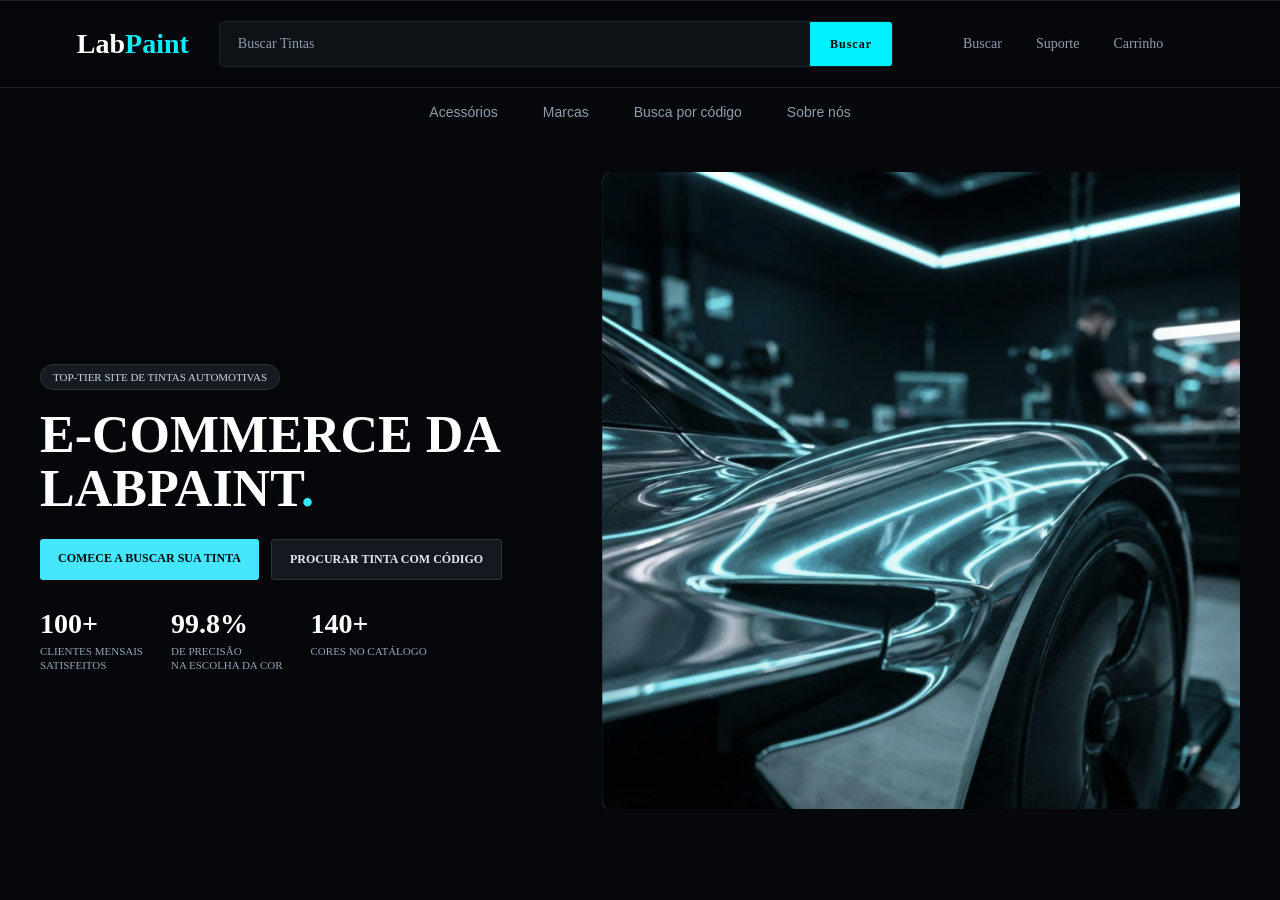
<file: index.html>
<!DOCTYPE html>
<html lang="pt-BR">
<head>
    <meta charset="UTF-8">
    <meta name="viewport" content="width=device-width, initial-scale=1.0">
    <title>Labpaint - Landpage</title>

    <!-- Folhas de estilo -->
    <link rel="stylesheet" href="./estilos/estilo-global.css">
    <link rel="stylesheet" href="./kennedy/uiux.css">
    <link rel="stylesheet" href="./estilos/landpage.css">
    <link rel="stylesheet" href="./kennedy/uiux.css">
    <link rel="stylesheet" href="./emerson/estilo.css">
    <link rel="stylesheet" href="./eduarda/style.css">
    <link rel="stylesheet" href="./simone/estilo.css">
    <link rel="stylesheet" href="./vera/style.css">
</head>
<body>
    <!-- Container que segura as Seções -->
    <div id="container">

        <!-- == Seção1  header + nav-bar + hero-section (primeira seção visível do site) == -->
        <section class="cor-fundo-escura section-pagina">
            <!--1. Cabeçalho -->
            <header class="site-header">
                <div class="logo">
                    <h2 class="logo">Lab<span>Paint</span></h2>
                </div>
                <div class="contato">
                    <p>Telefone: (81) 3444-4444</p>
                    <p>E-mail: contato@labpaint.com.br</p>
                </div>
                <div class="search-container">
                    <input
                    type="text"
                    class="search-input"
                    placeholder="Buscar Tintas"
                    >
                    <button class="search-button">
                    Buscar
                    </button>

                </div>
                
                <nav class="main-nav">
                    
                    <a href="#">Buscar</a>
                    <a href="#">Suporte</a>
                    <a href="#">Carrinho</a>

            </header>
            <!--2. Barra de navegação -->
            <nav class="barra-navegacao">
                <ul>
                    <li><a href="#">Acessórios</a></li>
                    <li><a href="#">Marcas</a></li>
                    <li><a href="#">Busca por código</a></li>
                    <li><a href="#">Sobre nós</a></li>
                </ul>
            </nav>
            <!--3. Seção Hero com imagem de amostra -->
            <div id="section-hero" class="hero-centralizado">
                <div id="text-hero">
                    <span class="hero-badge">TOP-TIER SITE DE TINTAS AUTOMOTIVAS</span>
                    <h1>E-COMMERCE DA<br>LABPAINT<span>.</span></h1>
                    <div class="hero-acoes">
                        <a href="#buscar-tintas">COMECE A BUSCAR SUA TINTA</a>
                        <a href="#buscar-codigo">PROCURAR TINTA COM CÓDIGO</a>
                    </div>
                    <div class="hero-metricas">
                        <div>
                            <strong>100+</strong>
                            <span>CLIENTES MENSAIS<br>SATISFEITOS</span>
                        </div>
                        <div>
                            <strong>99.8%</strong>
                            <span>DE PRECISÃO<br>NA ESCOLHA DA COR</span>
                        </div>
                        <div>
                            <strong>140+</strong>
                            <span>CORES NO CATÁLOGO</span>
                        </div>
                    </div>
                </div>
                <div id="image-hero">
                    <img src="./kennedy/images/hero.png" alt="Pintura automotiva metálica">
                </div>
            </div>
        </section>

        <!-- == Seção2 main-content == -->
        <section class="cor-fundo-clara section-pagina">
            <div class="conteudo-centralizado">
                <!-- Cards -->
                <div class="subtexto">
                    <span>- nossos produtos</span>
                    <h1>Finalizações Detalhadas</h1>
                    <p>quatro tipos de coating para o seu automóvel</p>
                </div>
                <div class="container-card">
                    <section class="card">
                        <img src="./kennedy/images/card-metalic-gloss.png" alt="Image description">
                        <strong>Gloss metálico</strong>
                        <ul>
                            <li>Ipsum dolor sit amet consecteur at disAute fugiat adipisicing.</li>
                        </ul>
                    </section>
                    <section class="card">
                        <img src="./kennedy/images/card-efeito-perolado.png" alt="Image description">
                        <strong>Efeito perolado</strong>
                        <ul>
                            <li>Ipsum dolor sit amet consecteur at disAute fugiat adipisicing.</li>
                        </ul>
                    </section>
                    <section class="card">
                        <img src="./kennedy/images/card-vanta-reluzente.png" alt="Image description">
                        <strong>Vanta reluzente</strong>
                        <ul>
                            <li>Ipsum dolor sit amet consecteur at disAute fugiat adipisicing.</li>
                        </ul>
                    </section>
                    <section class="card">
                        <img src="./kennedy/images/card-matte-liquido.png" alt="Image description">
                        <strong>Matte líquido</strong>
                        <ul>
                            <li>Ipsum dolor sit amet consecteur at disAute fugiat adipisicing.</li>
                        </ul>
                    </section>
                </div>
            </div>
        </section>

        <!-- == Seção3 main-content + footer == -->
        <section class="cor-fundo-escura section-pagina">
            <div class="conteudo-centralizado footer-content">
                    <section class="card">
                        <div class="footer-container">
                            <div class="footer-col">
                                <h2 class="logo" style="margin-bottom: 15px;">Lab<span>Paint</span></h2>
                                <p>
                                    Qualidade e tecnologia em tintas automotivas.
                                    As melhores soluções para renovar e proteger
                                    a pintura do seu veículo.
                                </p>
                            </div>

                            <nav class="footer-col">
                                <h3>Links rápidos</h3>
                                <ul>
                                    <li><a href="index.html">Início</a></li>
                                    <li><a href="#produtos">Produtos</a></li>
                                    <li><a href="#servicos">Serviços</a></li>
                                    <li><a href="#contato">Contato</a></li>
                                </ul>
                            </nav>

                            <div class="footer-col">
                                <h3>Fale Conosco</h3>
                                <p>Telefone: (81) 3444-4444</p>
                                <p>E-mail: contato@labpaint.com.br</p>
                                <p>Atendimento: Segunda a Sexta, das 8h às 18h e 
                                    Sábado, das 8h às 13h
                                </p>
                            </div>
                        </div>
                </section>
            </div>
            <footer class="footer-lapbpaint">
                <p>
                    &copy;2026 LabPaint Tintas Automotivas.
                </p>
                <p>
                    Todos os Direitos Reservados.
                </p>
            </footer>
        </section>

    </div>
</body>

</html>
</file>
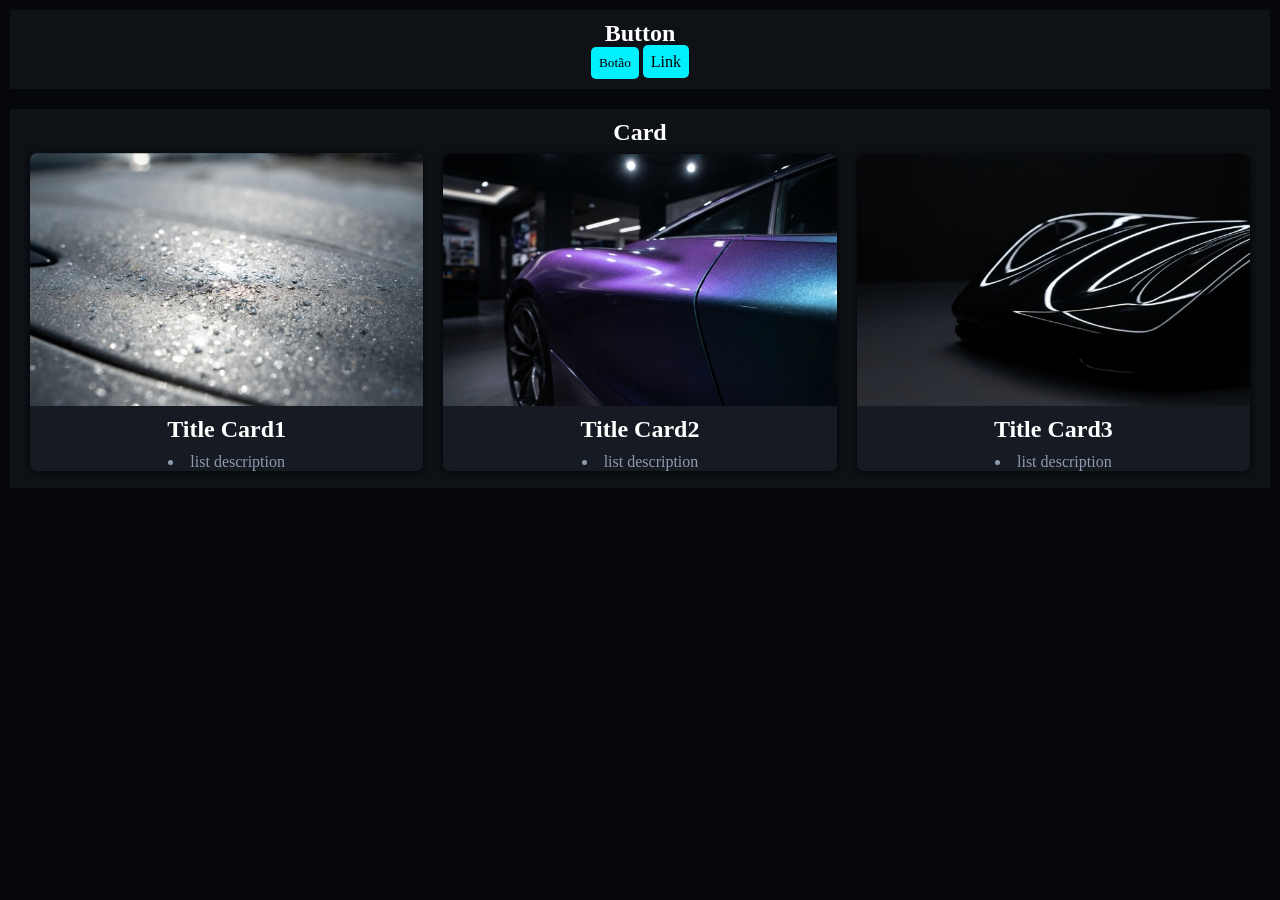
<file: kennedy/uiux-references.html>
<!DOCTYPE html>
<html lang="en">
<head>
    <meta charset="UTF-8">
    <meta name="viewport" content="width=d, initial-scale=1.0">
    <title>UI/UX reference sheet</title>
    <!-- Global stylesheet -->
    <link rel="stylesheet" href="../estilos/estilo-global.css">

    <!-- Ui/Ux stylesheet -->
    <link rel="stylesheet" href="./uiux.css">
    <style>
        #uiux-page {
            display: grid;
            background-color: var(--cor-alternada1);
            grid-template-columns: 1fr;
        }
        body > section {
            background-color: var(--cor-alternada2);
            margin: 10px;
            padding: 10px;
            text-align: center;
        }

    </style>
</head>
<body id="uiux-page">
    <!-- Button -->
    <section>
        <h2>Button</h2>
        <button class="estilo-botao">Botão</button>
        <a class="estilo-botao" href="#">Link</a>
    </section>
    <!-- Card -->
    <section>
        <h2>Card</h2>
        <div class="container-card">
            <section class="card">
                <img src="./images/card-metalic-gloss.png">
                <strong style="font-size: 1.5rem;">Title Card1</strong>
                    <ul>
                        <li>list description</li>
                    </ul>
            </section>
            <section class="card">
                <img src="./images/card-efeito-perolado.png">
                <strong style="font-size: 1.5rem;">Title Card2</strong>
                    <ul>
                        <li>list description</li>
                    </ul>
            </section>
            <section class="card">
                <img src="./images/card-vanta-reluzente.png">
                <strong style="font-size: 1.5rem;">Title Card3</strong>
                    <ul>
                        <li>list description</li>
                    </ul>
            </section>
        </div>
    </section>
</body>
</html>
</file>
<file: estilos/estilo-global.css>
/* Definição padrão de comportamento de todos os elementos do site */
* {
    box-sizing: border-box;
    padding: 0px;
    margin: 0px;
    font-family: Verdana;
}

/* VARIÁVEIS GLOBAIS */
 :root {
    /* Tema escuro

    A otimizar, não tirar de comentário - Kennedy
    --cor-alternada1: #06070a;
    --cor-alternada2: #0e1116;
*/
    /* Espaçamento entre laterais da página em main-content */
    --espaco-horizontal: 40px;

    /* Duração de animação */
    --duracao-animacao: 0.3s;

    /* Temas global */
    --cor-ui: #00F0FF;
    --cor-ui-hover: #72e7fa;
    --cor-fundo: #06070A;
    --cor-fora: #0E1116;
    --cor-card: #161A22;
    --cor-texto: #FFFFFF;
    --cor-link: #8F9CAE;
    --cor-borda: #1E242F;

    /* Tema claro */
    /* Fundo */
    /* --cor-alternada1: #d2dce7;
    --cor-alternada2: #FFFFFF;
    --cor-sombra: rgb(191, 201, 206); */
    --cor-alternada1: var(--cor-fundo);
    --cor-alternada2: var(--cor-fora);
    --cor-sombra: black;

    /* Botão e link */
    --cor-botao: var(--cor-ui);
    --cor-botao-hover: rgb(87, 170, 218);
}

/* Definições globais de body */
body {
    color: var(--cor-texto);
    background-color: var(--cor-fundo);
    display: flex;
    justify-content: center;
}
</file>
<file: kennedy/uiux.css>
/* Button */
.estilo-botao {
    background-color: var(--cor-botao);
    border: none;
    border-radius: 5px;
    padding: 0.5rem;
    text-decoration: none;
    color: black;

    /* Transição de Animação */
    transition: background-color var(--duracao-animacao) ease;
}
.estilo-botao:hover {
    background-color: var(--cor-botao-hover);
}

/* Card */
.container-card {
    display: flex;
    align-items: center;
    margin: auto;
    flex-direction: row;
    flex-wrap: wrap;
    width: 100%;
    justify-content: center;
}
.card {
    display: flex;
    flex-direction: column;
    border-radius: 7px;
    background-color: var(--cor-card);
    flex: 1;
    margin-inline: 10px;
    margin-block: 7px;
    box-shadow: 0 1px 10px -1px var(--cor-sombra);
    overflow: hidden;
    max-width: 35vw;
    min-width: 140px;
}
.card img {
    width: 100%;
    object-fit: cover;
}

.card strong {
    text-align: center;
    font-size: 1.5rem;
    padding: 10px;
}

.card ul {
    list-style-position: inside;
}

.card ul * {
    color: var(--cor-link);
}

/* Define responsividade para os layouts em aspecto de retrato */
@media (orientation: portrait) {
    .card {
        max-width: 40vw;
        font-size: 2cqw;
    }
    .card strong {
        font-size: 3cqw;
    }
    .card img {
        aspect-ratio: initial;
    }
}
</file>
<file: estilos/landpage.css>
/* Container substitui body e tem rolagem magnética (snap) */
#container {
    height: 100vh;
    overflow-y: scroll;
    scroll-snap-type: y proximity;
}

/* Seções-página (seção1, seção2, seção3) */
.section-pagina {
    display: flex;
    flex-direction: column;
    height: 100vh;
    /* width: 100vw; Problema de rolagem horizontal*/
    scroll-snap-align: start;
}
/* Div do conteúdo principal (rosa) */
.conteudo-centralizado {
    display: flex;
    flex-direction: column;
    flex: 1;
    height: 100%;
    margin: 50px var(--espaco-horizontal); 
    /* Adicionar media query pra compensar valores fixos (antes: 100%) - Kennedy */
}

/* Cores de fundo das seções-página */
.cor-fundo-escura {
    background-color: var(--cor-fundo);
}
.cor-fundo-clara {
    background-color: var(--cor-fora);
}

/* Estilos do cabeçalho */
header {
    background-color: rgb(76, 76, 238);
    /* NÃO MODIFICAR O TAMANHO DO HEADER, JÁ ESTÁ RESPONSIVO */
    height: 6vh;
    max-height: 150px;
    min-height: 65px;
    padding: 0 var(--espaco-horizontal);
}

/* Estilos da barra de navegação */
nav {
    padding: 0 var(--espaco-horizontal);
}

/* Seção hero (hero-content) */
#section-hero {
    display: grid;
    grid-template-columns: 1fr 1fr;
}
/* Div do conteúdo hero */
.hero-centralizado {
    height: 100%;
    margin: 0 var(--espaco-horizontal);
}
.card ul {
    margin: 10px;
}

.subtexto span {
    color: var(--cor-ui);
}
.subtexto p {
    color: var(--cor-link);
}

/* Footer */
footer {
    background-color: rgb(59, 59, 59);
}

/* Hero section */
#section-hero.hero-centralizado {
    display: flex;
    align-items: center;
    justify-content: center;
    gap: 40px;
    padding: 36px 0;
    color: #ffffff;
}

#text-hero {
    width: 52%;
}

.hero-badge {
    display: inline-block;
    padding: 6px 12px;
    background-color: #161b22;
    border: 1px solid #2a323d;
    border-radius: 20px;
    font-size: 11px;
    color: #cbd5e1;
}

#text-hero h1 {
    margin: 18px 0 22px;
    font-size: 52px;
    line-height: 1.05;
    color: #ffffff;
}

#text-hero h1 span {
    color: #38e8ff;
}

.hero-acoes {
    display: flex;
    gap: 12px;
    margin-bottom: 28px;
}

.hero-acoes a {
    display: inline-block;
    padding: 12px 18px;
    font-size: 12px;
    font-weight: bold;
    text-decoration: none;
    border-radius: 3px;
}

.hero-acoes a:first-child {
    background-color: #46e6ff;
    color: #070b10;
}

.hero-acoes a:last-child {
    background-color: #141920;
    color: #e2e8f0;
    border: 1px solid #2d3540;
}

.hero-metricas {
    display: flex;
    gap: 28px;
}

.hero-metricas div {
    display: flex;
    flex-direction: column;
    gap: 4px;
}

.hero-metricas strong {
    font-size: 28px;
    color: #ffffff;
}

.hero-metricas span {
    font-size: 11px;
    line-height: 1.3;
    color: #94a3b8;
}

#image-hero {
    height: 100%;
}

#image-hero img {
    display: block;
    width: 100%;
    height: auto;
    border-radius: 6px;
}

@media (max-width: 820px) {
    #section-hero.hero-centralizado {
        flex-direction: column;
    }

    #text-hero,
    #image-hero {
        width: 100%;
    }
}
</file>
<file: emerson/estilo.css>
.footer-lapbpaint {
    width: 100%;
    min-height: 76px;
    padding: 20px 16px;
    display: flex;
    flex-direction: column;
    align-items: center;
    justify-content: center;
    text-align: center;
    background-color: #101116;
    color: #9299a8;
    font-size: 13px;
    line-height: 1.35;
}

@media (max-width: 600px) {
    .footer-lapbpaint {
        padding: 16px 10px;
        font-size: 13px;
    }
}
</file>
<file: eduarda/style.css>
/*OBS: Substituí todos os seletores 'nav' pela sua classe .barra-navegacao
pois se uma página possuir mais de uma tag nav, todas irão ser afetadas pelo estilo */

.barra-navegacao{
    background-color: var(--cor-fundo);
    padding: 15px;
}

.barra-navegacao ul{
    display: flex;
    justify-content: center;
    align-items: center;
    gap: 45px;
    list-style: none;
}

.barra-navegacao ul li a{
    color: var(--cor-link);
    text-decoration: none;
    font-size: 14px;
    font-family: Arial, sans-serif;
    transition: color 0.3s;
}

.barra-navegacao ul li a:hover{
    color: var(--cor-ui);
}

@media (max-width: 600px) {
    .barra-navegacao ul {
        flex-wrap: wrap;
        gap: 20px;
    }
}
</file>
<file: simone/estilo.css>
/* Removi Body, conteudo de exemplo, e o footer que era
trabalho de outro ramo padronizei as cores e troquei
a classe 'footer' pra colocar tudo dentro de um card */


/* RODAPÉ */
.footer-content .card {
    border-top: 3px solid var(--cor-ui);
    max-width: initial;
}

.footer-container {
    display: grid;
    grid-template-columns: repeat(3, minmax(0, 1fr));
    gap: 35px;
    max-width: 1200px;
    margin: 0 auto;
    padding: 40px 20px;
}

.footer-col h3 {
    margin: 0 0 20px;
    color: var(--cor-ui);
    font-size: 18px;
}

.footer-col p {
    margin: 0 0 10px;
    color: var(--cor-link);
    line-height: 1.7;
}

.logo {
    color: #ffffff;
    font-size: 28px;
}

.logo > span {
    color: var(--cor-ui);
}

.footer-col ul {
    list-style: none;
}

.footer-col li {
    margin-bottom: 12px;
}

.footer-col a {
    color: var(--cor-link);
    text-decoration: none;
    transition: color 0.2s ease, padding-left 0.2s ease;
}

.footer-col a:hover,
.footer-col a:focus-visible {
    color: var(--cor-ui);
    padding-left: 5px;
}

/* TABLETS E CELULARES */
@media (max-width: 768px) {
    .footer-container {
        grid-template-columns: 1fr;
        gap: 28px;
        text-align: center;
    }
}
</file>
<file: vera/style.css>
/* Modifiquei o .search-container para ocupar o espaço disponível para se adaptar à responsividade da página na versão mobile*/
/* ==============================
   HEADER
============================== */

.site-header {
    width: 100%;
    min-height: 88px;

    display: flex;
    align-items: center;
    justify-content: space-between;

    padding: 0 6%;

    background: var(--cor-fundo);

    border-top: 1px solid var(--cor-borda);
    border-bottom: 1px solid var(--cor-borda);

    gap: 30px;

}

/* ==============================
   ESPAÇO ESQUERDO
============================== */

.header-spacer {
    width: 150px;
    flex-shrink: 0;
}


/* ==============================
   PESQUISA
============================== */

.search-container {
    display: flex;

    width: 100%;
    max-width: 700px;

    height: 46px;

    border: 1px solid var(--cor-borda);

    background: var(--cor-fora);

    border-radius: 4px;

    overflow: hidden;
}

.search-input {
    flex: 1;

    min-width: 0;

    padding: 0 18px;

    border: none;
    outline: none;

    background: transparent;

    color: var(--cor-texto);

    font-size: 14px;
}

.search-input::placeholder {
    color: var(--cor-link);
}


/* BOTÃO LUPA */

.search-button {
    width: 82px;

    border: none;

    background: var(--cor-ui);

    color: var(--cor-fundo);

    font-size: 12px;

    font-weight: 800;

    letter-spacing: 1px;

    cursor: pointer;

    transition: 0.2s ease;
}

.search-button:hover {
    background: var(--cor-ui-hover);
}


/* ==============================
   NAVEGAÇÃO
============================== */

.main-nav {
    display: flex;

    align-items: center;

    gap: 34px;

    white-space: nowrap;
}

.main-nav a {
    color: var(--cor-link);

    text-decoration: none;

    font-size: 14px;

    transition: color 0.2s ease;
}

.main-nav a:hover {
    color: var(--cor-ui);
}


/* ==============================
   CARRINHO
============================== */

.cart-button {
    margin-left: auto;

    display: flex;

    align-items: center;
    justify-content: center;

    min-width: 125px;
    height: 44px;

    padding: 0 22px;

    border-radius: 5px;

    background: #55dff7;

    color: #061014;

    text-decoration: none;

    font-size: 12px;

    font-weight: 800;

    letter-spacing: 1px;

    transition: 0.2s ease;
}

.cart-button:hover {
    background: #72e7fa;

    transform: translateY(-1px);
}

@media (max-width: 1300px) {
    .contato {
        display: none;
    }
}
@media (max-width: 800px) {
    .main-nav {
        display: none;
    }
}
</file>
